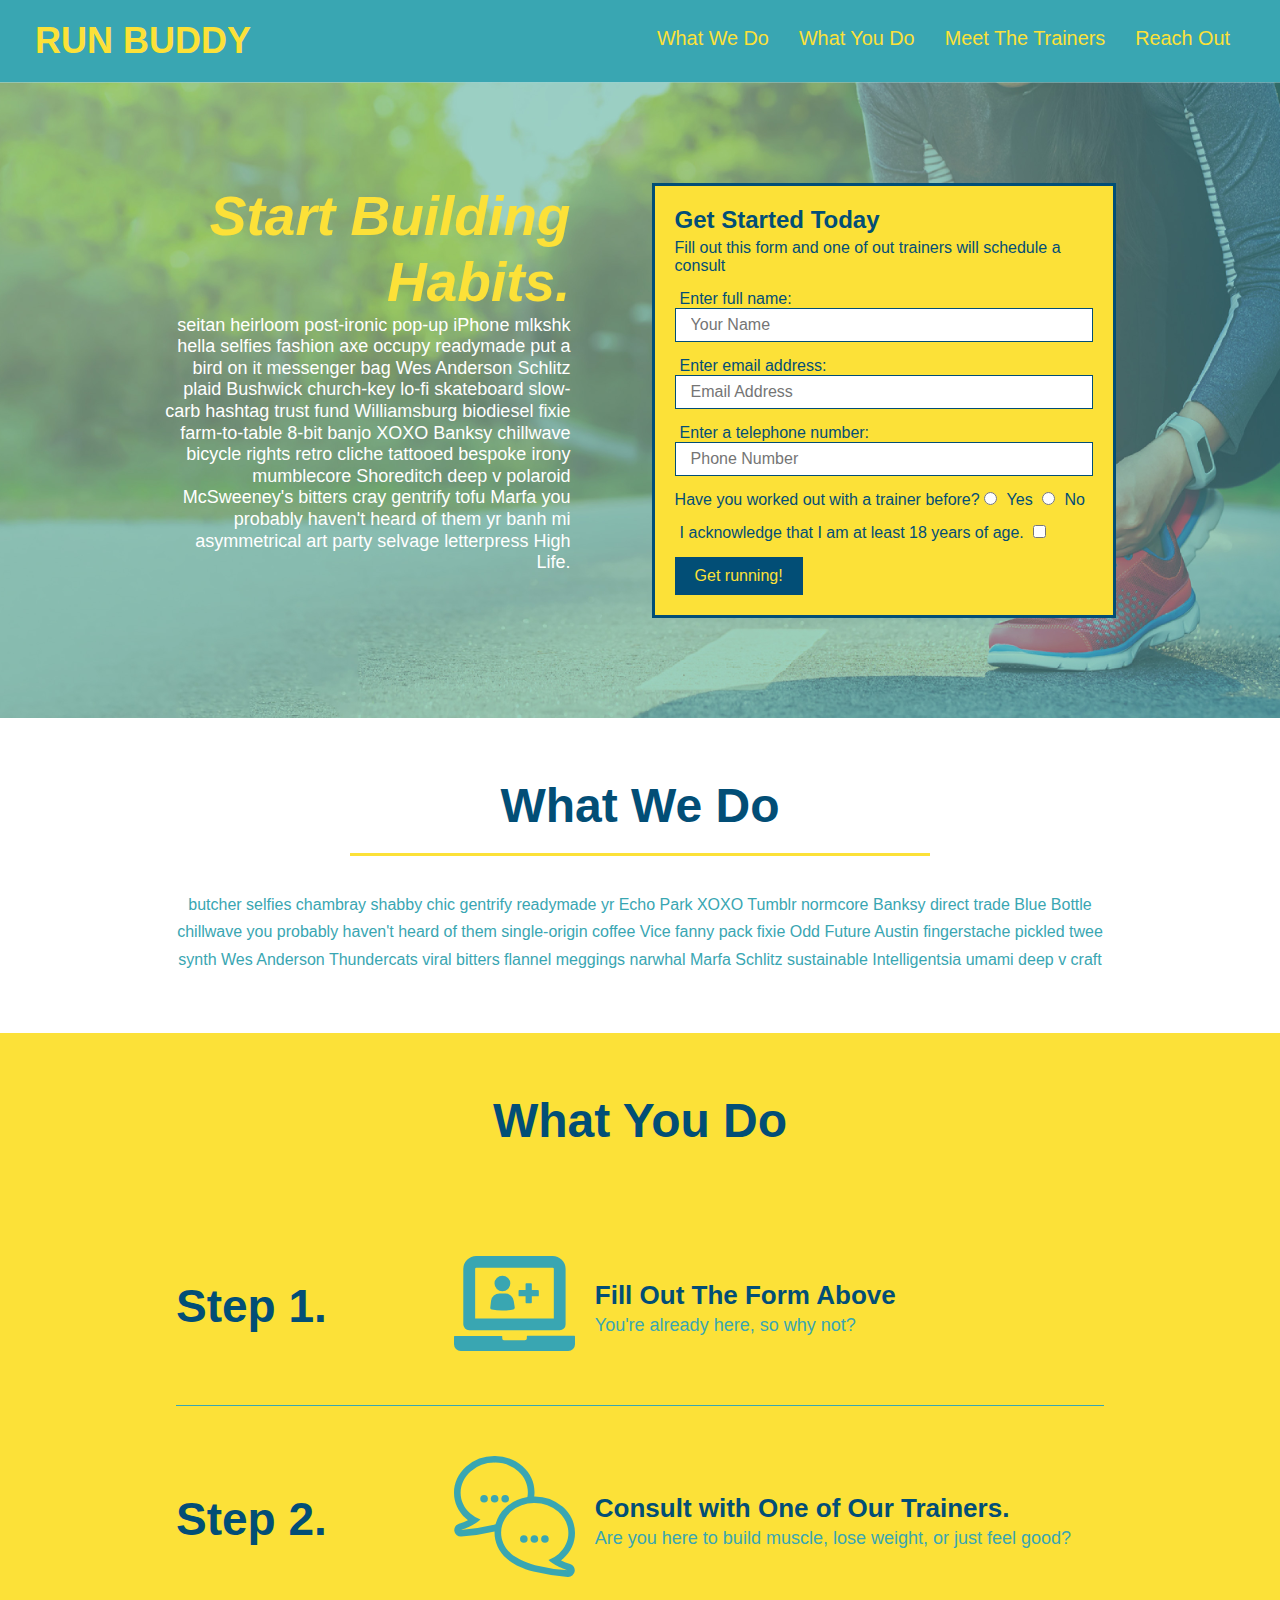
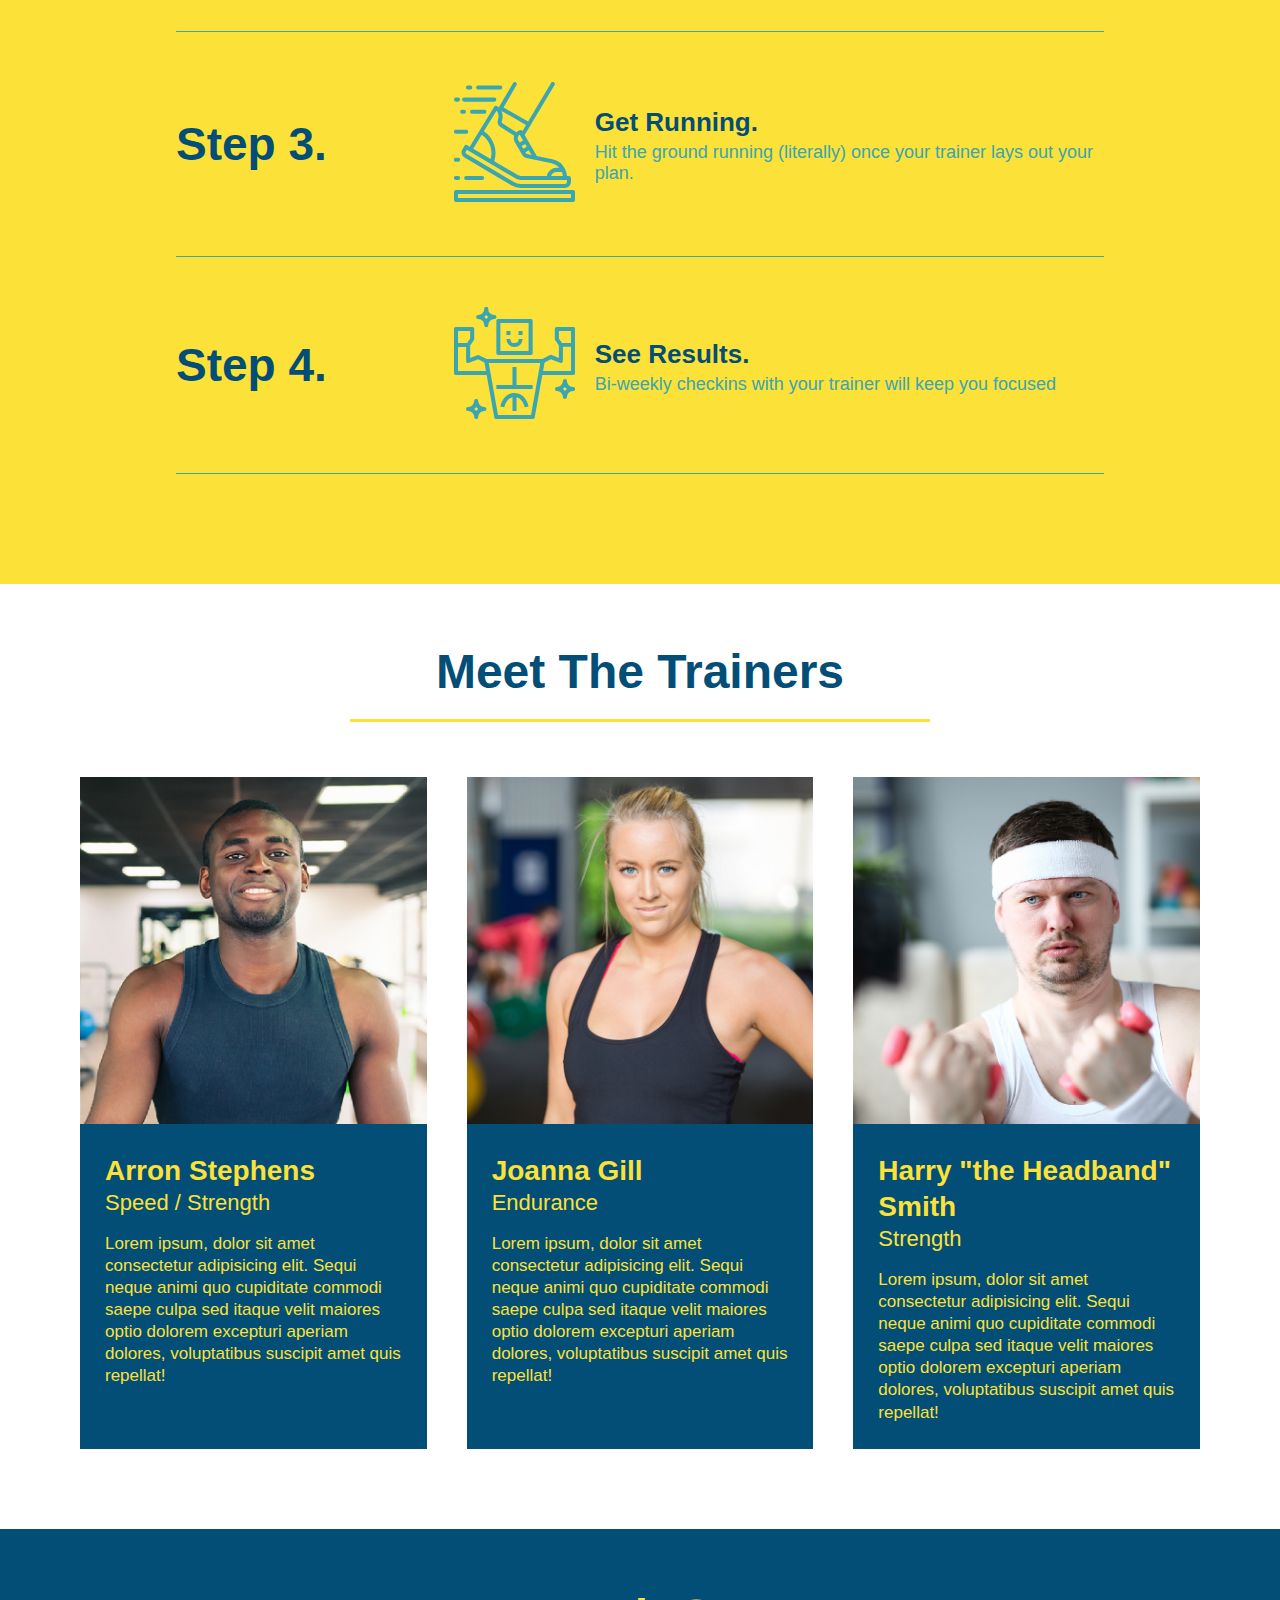
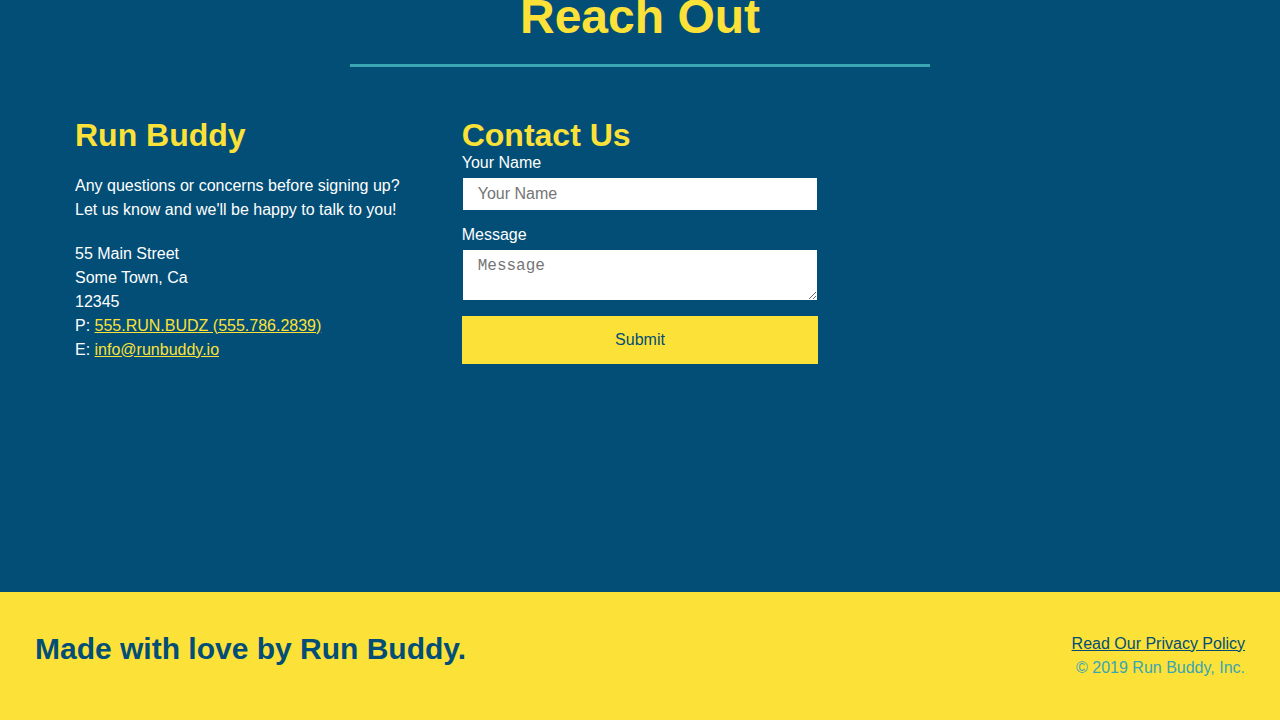
<file: index.html>
<!Doctype html>
<html lang="en">
    <head>
        <meta charset="UTF-8" />
        <meta name="viewport" content="width=device-width, initial-scale=1.0" />
        <title>Run Buddy</title>
        <link rel="stylesheet" href="./assets/css/style.css" />
    </head>
    <body>
        <!--nav-->
        <header>
            <h1>
                <a href="/">RUN BUDDY</a>
            </h1>
            <nav>
                <!--unordered list-->
                <ul>
                    <!--List item-->
                    <li>
                        <!--Anchor-->
                        <a href="#what-we-do">What We Do</a>
                    </li>
                    <li>
                        <a href="#what-you-do">What You Do</a>
                    </li>
                    <li>
                        <a href="#your-trainers">Meet The Trainers</a>
                    </li>
                    <li>
                        <a href="#reach-out">Reach Out</a>
                    </li>
                </ul>
            </nav>
        </header>

        <!--hero-->
        <section class="hero">
            <div class="hero-cta">
                <h2>Start Building Habits.</h2>
                <p>
                  seitan heirloom post-ironic pop-up iPhone mlkshk hella selfies fashion axe occupy readymade put a bird on it messenger bag Wes Anderson Schlitz plaid Bushwick church-key lo-fi skateboard slow-carb hashtag trust fund Williamsburg biodiesel fixie farm-to-table 8-bit banjo XOXO Banksy chillwave bicycle rights retro cliche tattooed bespoke irony mumblecore Shoreditch deep v polaroid McSweeney's bitters cray gentrify tofu Marfa you probably haven't heard of them yr banh mi asymmetrical art party selvage letterpress High Life.
                </p>
            </div>
            <div class="hero-form">
                <h3>Get Started Today</h3>
                <p>Fill out this form and one of out trainers will schedule a consult</p>
            <!--form element-->
            <form>
                <label for="name">Enter full name:</label>
                <input type="text" placeholder="Your Name" name="name" id="name" class="form-input">
                
                <label for="email">Enter email address:</label>
                <input type="text" placeholder="Email Address" name="email" id="email" class="form-input">
                
                <label for="phone">Enter a telephone number:</label>
                <input type="text" placeholder="Phone Number" name="phone" id="phone" class="form-input">
                
                <p>
                Have you worked out with a trainer before?
                <input type="radio" name="trainer-confirm" id="trainer-yes" />
                <label for="trainer-yes">Yes</label>
                
                <input type="radio" name="trainer-confirm" id="trainer-no" />
                <label for="trainer-no">No</label>
                </p>
                
                <p>
                <label for="checkbox" >
                I acknowledge that I am at least 18 years of age.
                </label>
                <input type="checkbox" name="age-confirm" id="checkbox" />
                </p>
                
                <button type="submit">
                Get running!
                </button>
            </form>
            </div>
        </section>
        
        <!--"what we do"-->
        <section id="what-we-do" class="intro">
            <div class="flex-row">
                <h2 class="section-title primary-border">What We Do</h2>
            </div>
            
            <div class="flex-row">
                <p>
                  butcher selfies chambray shabby chic gentrify readymade yr Echo Park XOXO Tumblr normcore Banksy direct trade Blue Bottle chillwave you probably haven't heard of them single-origin coffee Vice fanny pack fixie Odd Future Austin fingerstache pickled twee synth Wes Anderson Thundercats viral bitters flannel meggings narwhal Marfa Schlitz sustainable Intelligentsia umami deep v craft
                </p>
            </div>
        </section>

        <!--"what you do"-->
        <section id="what-you-do" class="steps">
            <div class="flex-row">
                <h2 class="section-title primary-border">What You Do</h2>
            </div>

            <div class="step">
                <h3>Step 1.</h3>
                <div class="step-info">
                  <div class="step-img">
                    <img src="./assets/images/step-1.svg" alt="" />
                  </div>
                  <div class="step-text">
                    <h4>Fill Out The Form Above</h4>
                    <p>You're already here, so why not?</p>
                  </div>
                </div>
            </div>

            <div class="step">
                <h3>Step 2.</h3>
                <div class="step-info">
                  <div class="step-img">
                    <img src="./assets/images/step-2.svg" alt="" />
                  </div>
                  <div class="step-text">
                    <h4>Consult with One of Our Trainers.</h4>
                    <p>Are you here to build muscle, lose weight, or just feel good?</p>
                  </div>
                </div>
            </div>

            <div class="step">
                <h3>Step 3.</h3>
                <div class="step-info">
                  <div class="step-img">
                    <img src="./assets/images/step-3.svg" alt="" />
                  </div>
                  <div class="step-text">
                    <h4>Get Running.</h4>
                    <p>Hit the ground running (literally) once your trainer lays out your plan.</p>
                  </div>
                </div>
            </div>

            <div class="step">
                <h3>Step 4.</h3>
                <div class="step-info">
                  <div class="step-img">
                    <img src="./assets/images/step-4.svg" alt="" />
                  </div>
                  <div class="step-text">
                    <h4>See Results.</h4>
                    <p>Bi-weekly checkins with your trainer will keep you focused</p>
                  </div>
                </div>
            </div>
        </section>

        <!--"meet the trainers"-->
        <section id="your-trainers">
            <div class="flex-row">
                <h2  class="section-title primary-border">Meet The Trainers</h2>
            </div>

            <div class="trainers">
            <article class="trainer">
                <img src="./assets/images/trainer-1.jpg" alt="Arron Stephens in his workout clothes, ready to pump iron" />
                <div class="trainer-bio">
                  <h3 class="trainer-name">Arron Stephens</h3>
                  <h4 class="trainer-role">Speed / Strength</h4>
                  <p>
                    Lorem ipsum, dolor sit amet consectetur adipisicing elit. Sequi neque animi quo cupiditate commodi saepe culpa sed
                    itaque velit maiores optio dolorem excepturi aperiam dolores, voluptatibus suscipit amet quis repellat!
                  </p>
                </div>
              </article>

            <article class="trainer">
                <img src="./assets/images/trainer-2.jpg" alt="Joanna Gill cooling off after a workout" />
                <div class="trainer-bio">
                <h3 class="trainer-name">Joanna Gill</h3>
                <h4 class="trainer-role">Endurance</h4>
                <p>
                    Lorem ipsum, dolor sit amet consectetur adipisicing elit. Sequi neque animi quo cupiditate commodi saepe culpa sed
                    itaque velit maiores optio dolorem excepturi aperiam dolores, voluptatibus suscipit amet quis repellat!
                </p>
                </div>
            </article>
          
            <article class="trainer">
                <img src="./assets/images/trainer-3.jpg" alt="Harry Smith wearing a headband and lifting comically small pink weights" />
                <div class="trainer-bio">
                <h3 class="trainer-name">Harry "the Headband" Smith</h3>
                <h4 class="trainer-role">Strength</h4>
                <p>
                    Lorem ipsum, dolor sit amet consectetur adipisicing elit. Sequi neque animi quo cupiditate commodi saepe culpa sed
                    itaque velit maiores optio dolorem excepturi aperiam dolores, voluptatibus suscipit amet quis repellat!
                </p>
                </div>
            </article>
            </div>
        </section>

        <!--"reach out"-->
        <section id="reach-out" class="contact">
            <div class="flex-row">
                <h2 class="section-title secondary-border">Reach Out</h2>
            </div>
            
            <div class="contact-info">
                <div>
                    <h3>Run Buddy</h3>
                    <p>
                      Any questions or concerns before signing up?
                      <br />
                      Let us know and we'll be happy to talk to you!
                    </p>
                
                    <address>
                      55 Main Street <br />
                      Some Town, Ca <br />
                      12345 <br />
                      P: <a href="tel:555.786.2839">555.RUN.BUDZ (555.786.2839)</a><br />
                      E: <a href="mailto://info@runbuddy.io">info@runbuddy.io</a>
                    </address>
                
                  </div>
                
                  <div class="contact-form">
                    <h3>Contact Us</h3>
                    <form>
                      <label for="contact-name">Your Name</label>
                      <input type="text" id="contact-name" placeholder="Your Name" />
                
                      <label for="contact-message">Message</label>
                      <textarea id="contact-message" placeholder="Message"></textarea>
                
                      <button type="submit">Submit</button>
                    </form>
                  </div>

                <iframe src="https://www.google.com/maps/embed?pb=!1m18!1m12!1m3!1d22404.193262173565!2d-75.69986568384833!3d45.41893426585388!2m3!1f0!2f0!3f0!3m2!1i1024!2i768!4f13.1!3m3!1m2!1s0x4cce04ff4fe494ef%3A0x26bb54f60c29f6e!2sParliament%20Hill!5e0!3m2!1sen!2sca!4v1645134554059!5m2!1sen!2sca" 
                width="600" 
                height="450" 
                style="border:0;" 
                allowfullscreen="" 
                loading="lazy">
                </iframe>
            </div>
        </section>

        <!--footer-->
        <footer>
            <h2> Made with love by Run Buddy.</h2>
            <div>
                <a href="privacy-policy.html">Read Our Privacy Policy</a><br />
                &copy; 2019 Run Buddy, Inc.
            </div>
        </footer>
    </body>
</html>
</file>
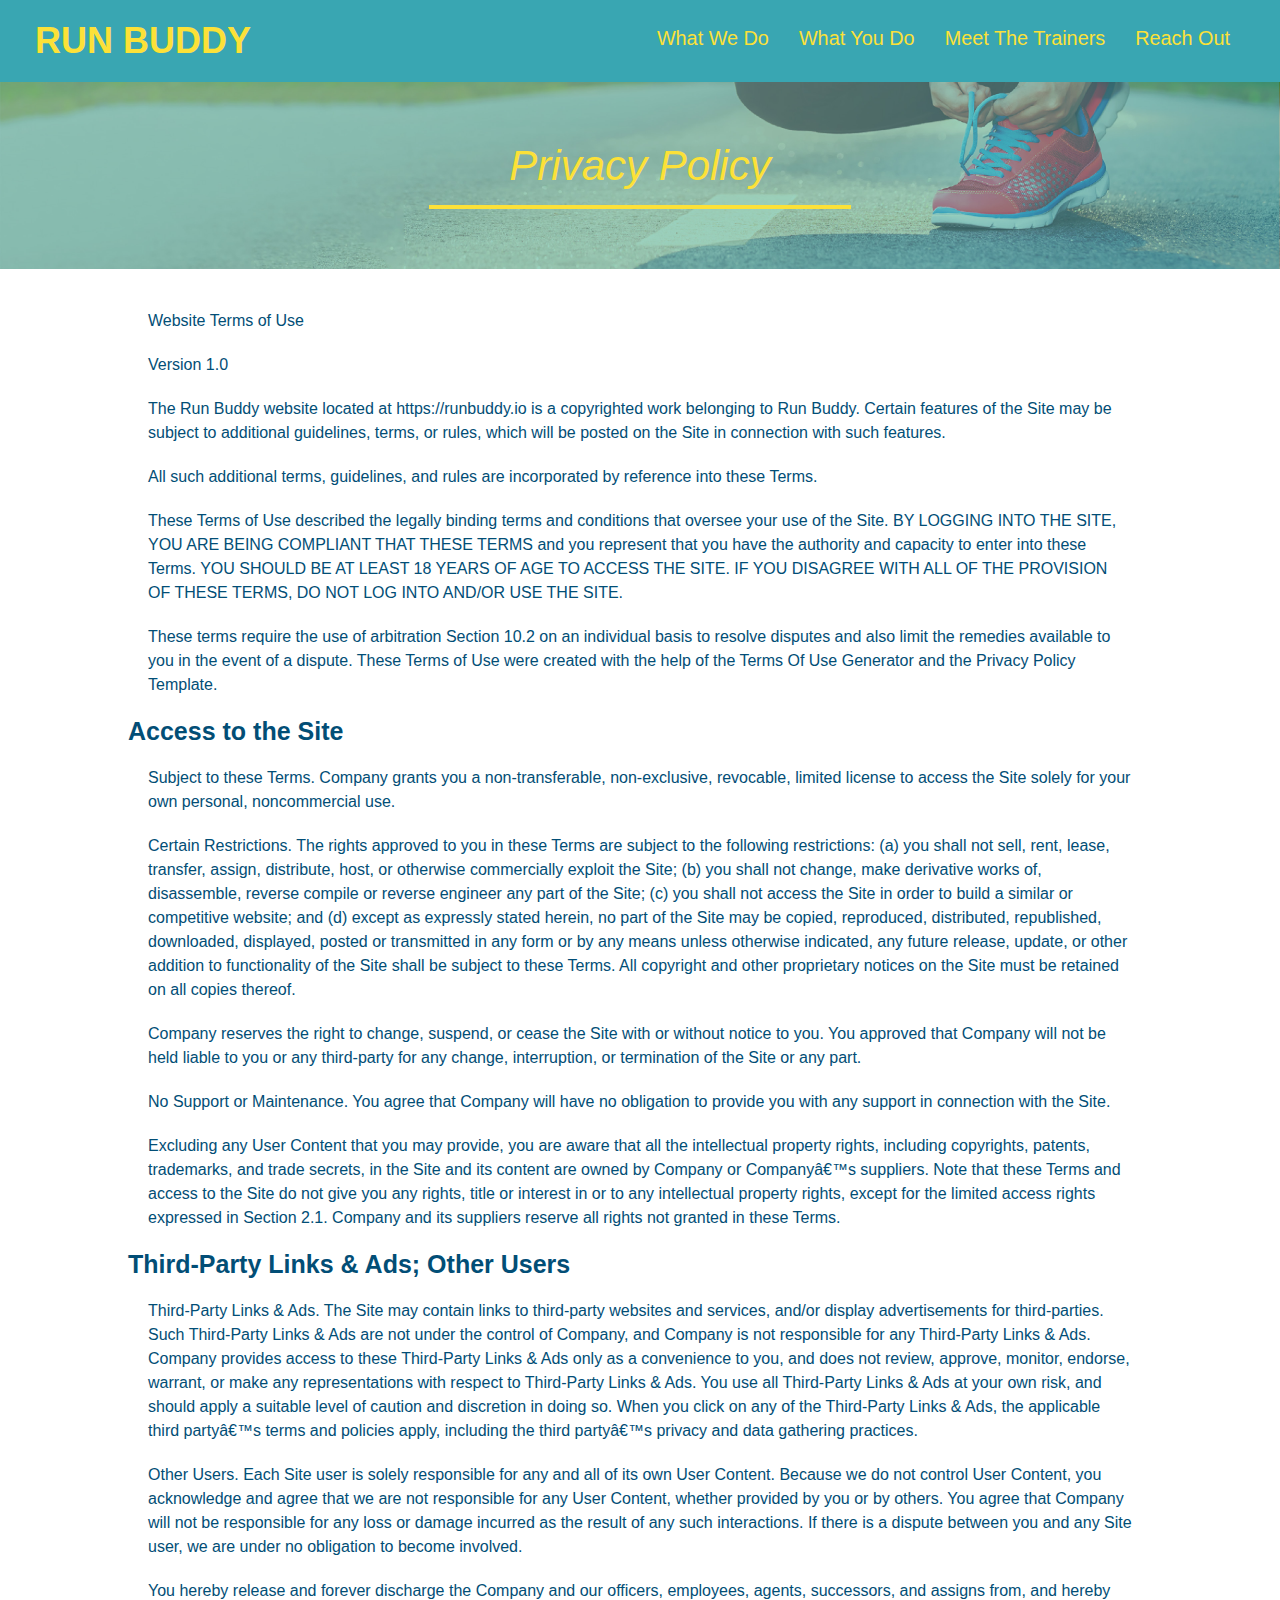
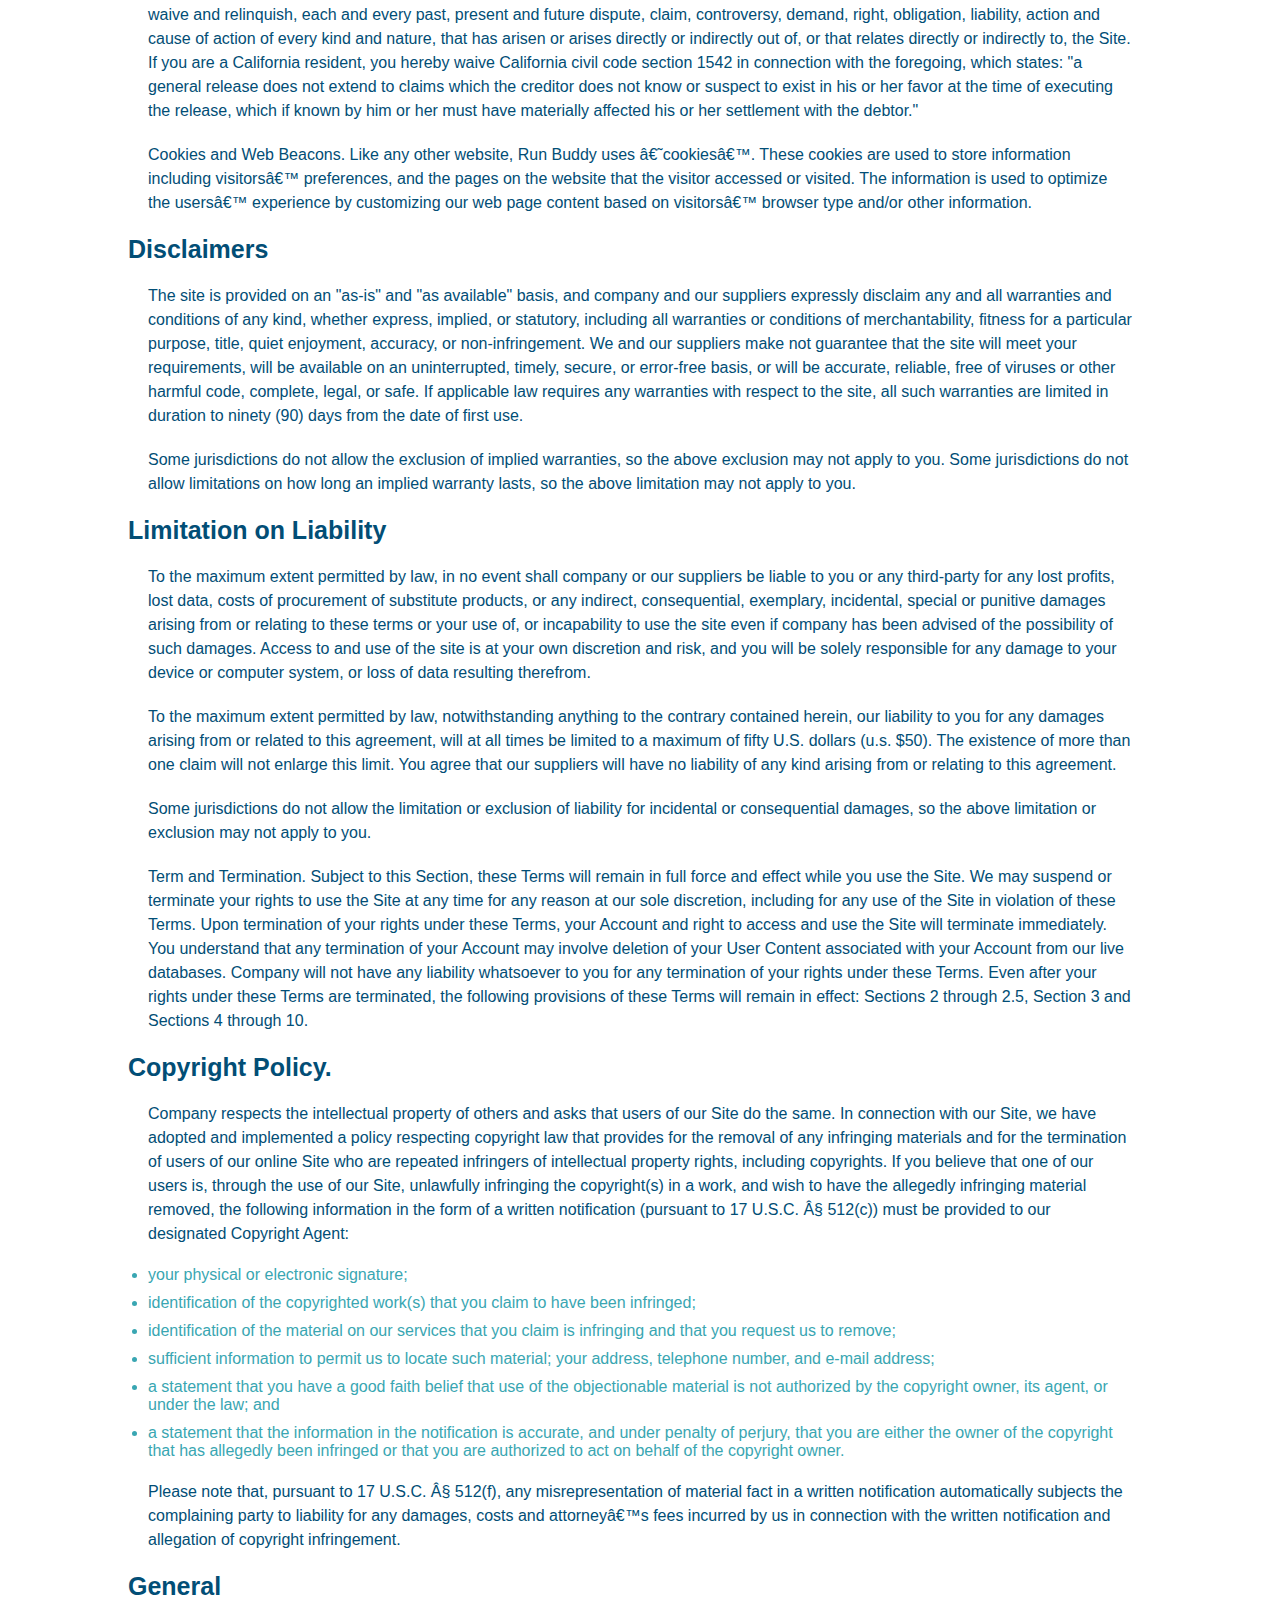
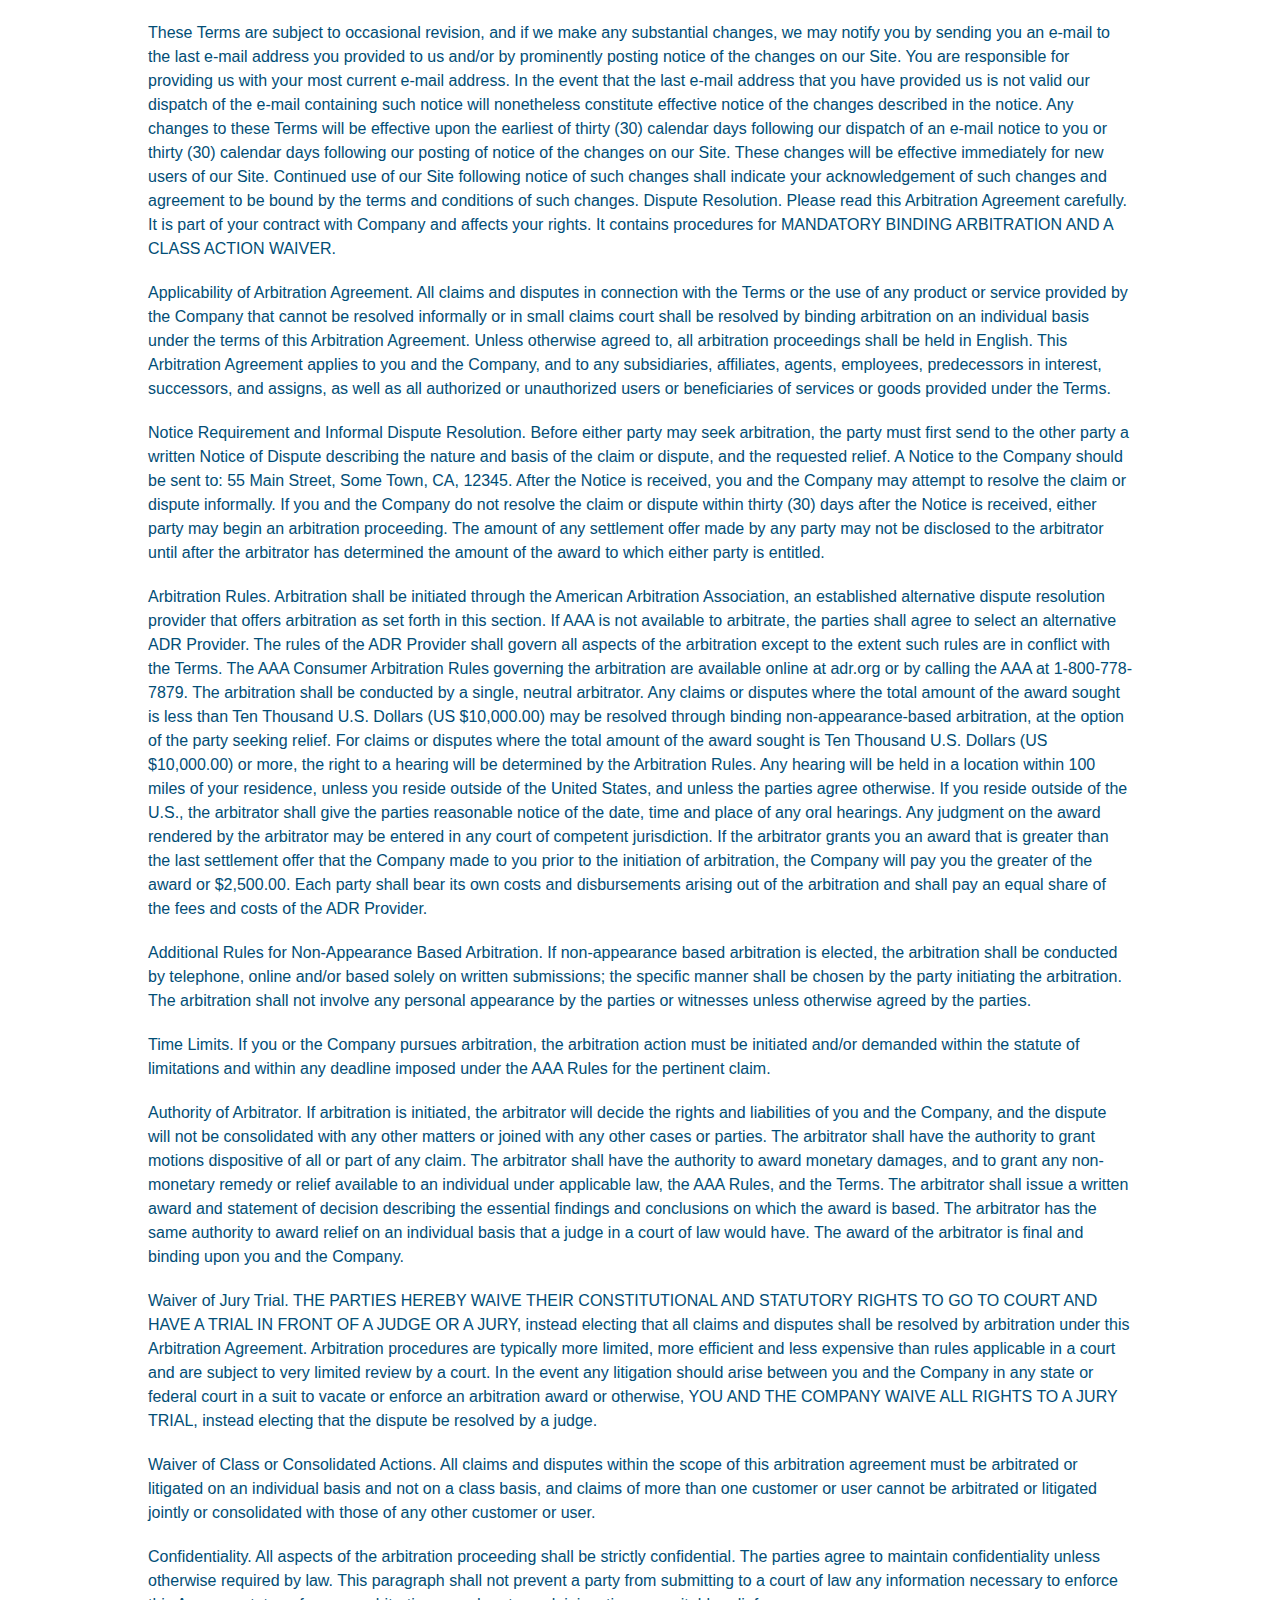
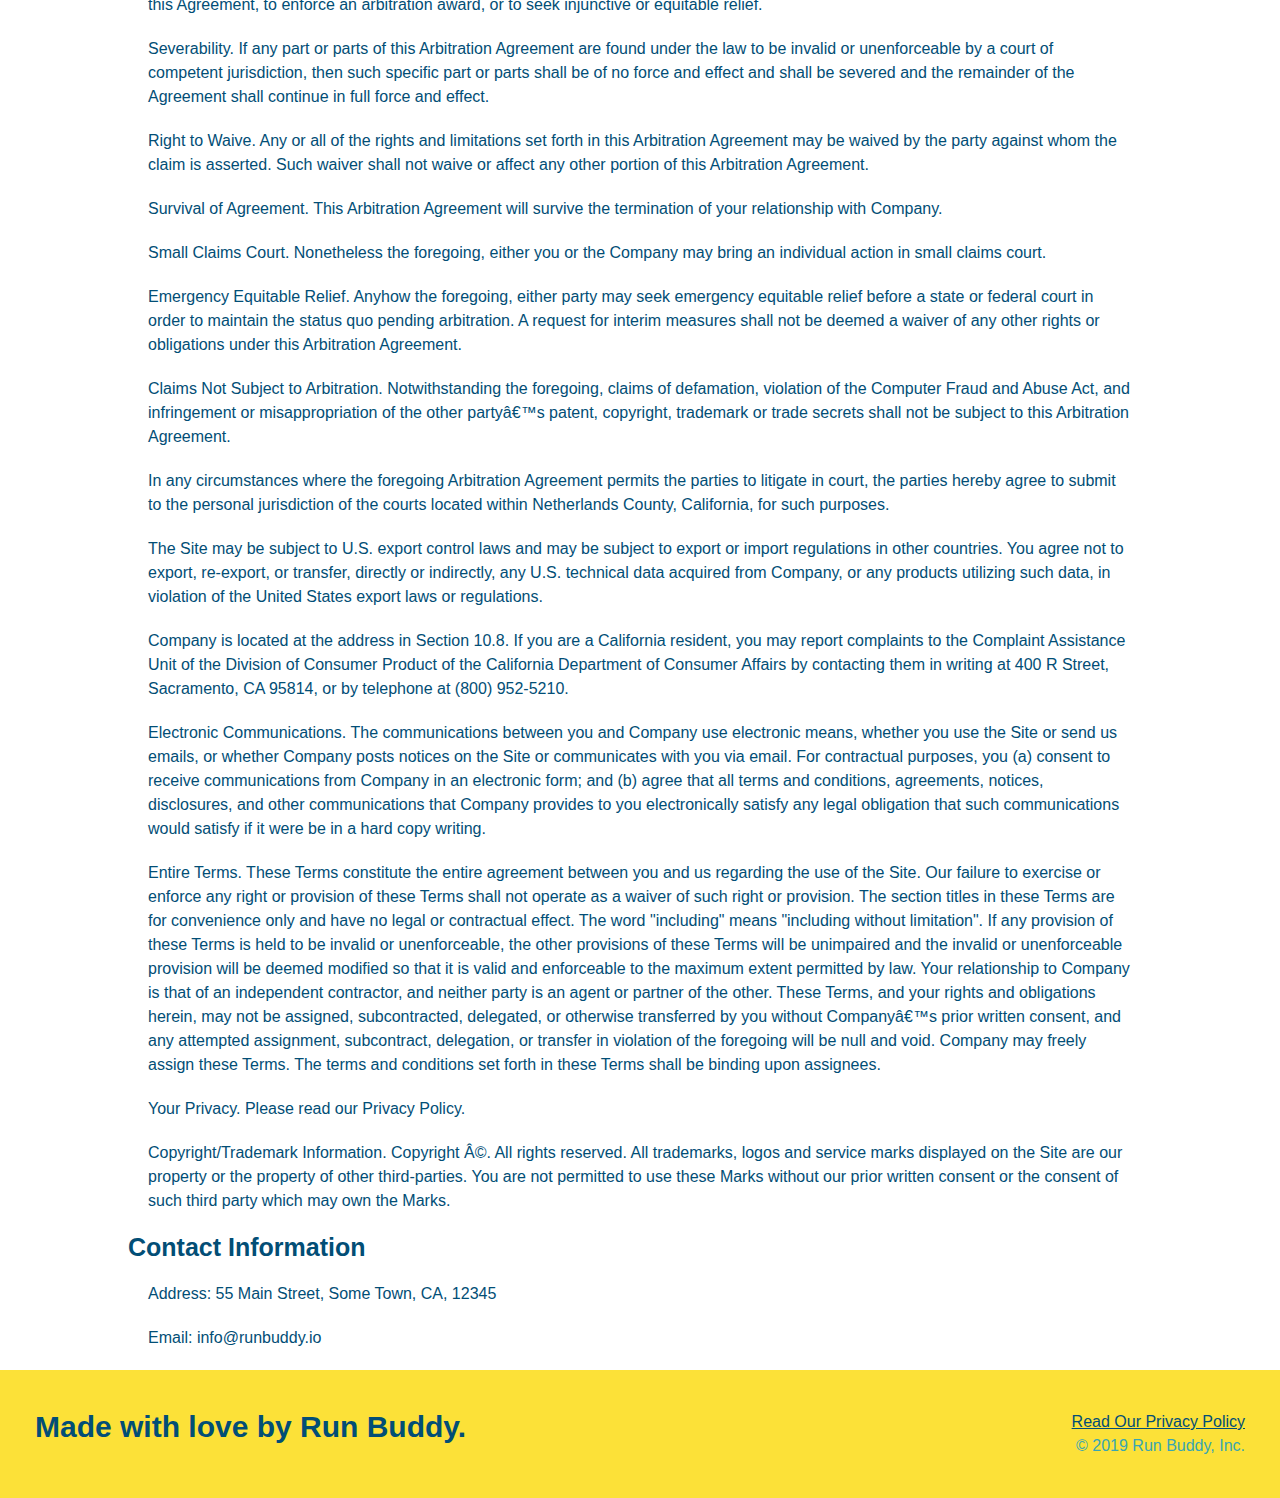
<file: privacy-policy.html>
<!Doctype html>
<html lang="en">
    <head>
        <meta charset="UTF-8" />
        <meta name="viewport" content="width=device-width, initial-scale=1.0" />
        <title>Privacy Policy - Run Buddy</title>
        <link rel="stylesheet" href="./assets/css/style.css"/>
        <link rel="stylesheet" href="./assets/css/secondary-styles.css"/>
    </head>

    <body>
        <header>
            <h1>
                <a href="/">RUN BUDDY</a>
            </h1>
            <nav>
                <ul>
                    <li>
                        <a href="./index.html#what-we-do">What We Do</a>
                    </li>
                    <li>
                        <a href="./index.html#what-you-do">What You Do</a>
                    </li>
                    <li>
                        <a href="./index.html#your-trainers">Meet The Trainers</a>
                    </li>
                    <li>
                        <a href="./index.html#reach-out">Reach Out</a>
                    </li>
                </ul>
            </nav>
        </header>

        <section class="hero">
            <h2 class="page-title">
              Privacy Policy
            </h2>
        </section>
        
        <article class="secondary-content">
            <p>
                Website Terms of Use
            </p>
        
            <p>
                Version 1.0
            </p>
        
            <p>
                The Run Buddy website located at https://runbuddy.io is a copyrighted work belonging to Run Buddy. Certain
                features of the Site may be subject to additional guidelines, terms, or rules, which will be posted on the Site
                in connection with such features.
            </p>
 
            <p>
                All such additional terms, guidelines, and rules are incorporated by reference into these Terms.
            </p>
        
            <p>
                These Terms of Use described the legally binding terms and conditions that oversee your use of the Site. BY
                LOGGING INTO THE SITE, YOU ARE BEING COMPLIANT THAT THESE TERMS and you represent that you have the authority
                and capacity to enter into these Terms. YOU SHOULD BE AT LEAST 18 YEARS OF AGE TO ACCESS THE SITE. IF YOU
                DISAGREE WITH ALL OF THE PROVISION OF THESE TERMS, DO NOT LOG INTO AND/OR USE THE SITE.
            </p>
        
            <p>
              These terms require the use of arbitration Section 10.2 on an individual basis to resolve disputes and also
              limit the remedies available to you in the event of a dispute. These Terms of Use were created with the help of
              the Terms Of Use Generator and the Privacy Policy Template.
            </p>
      
            <h3>
              Access to the Site
            </h3>
      
            <p>
              Subject to these Terms. Company grants you a non-transferable, non-exclusive, revocable, limited license to
              access the Site solely for your own personal, noncommercial use.
            </p>
      
            <p>
              Certain Restrictions. The rights approved to you in these Terms are subject to the following restrictions: (a)
              you shall not sell, rent, lease, transfer, assign, distribute, host, or otherwise commercially exploit the Site;
              (b) you shall not change, make derivative works of, disassemble, reverse compile or reverse engineer any part of
              the Site; (c) you shall not access the Site in order to build a similar or competitive website; and (d) except
              as expressly stated herein, no part of the Site may be copied, reproduced, distributed, republished, downloaded,
              displayed, posted or transmitted in any form or by any means unless otherwise indicated, any future release,
              update, or other addition to functionality of the Site shall be subject to these Terms. All copyright and other
              proprietary notices on the Site must be retained on all copies thereof.
            </p>
      
            <p>
              Company reserves the right to change, suspend, or cease the Site with or without notice to you. You approved
              that Company will not be held liable to you or any third-party for any change, interruption, or termination of
              the Site or any part.
            </p>
      
            <p>
              No Support or Maintenance. You agree that Company will have no obligation to provide you with any support in
              connection with the Site.
            </p>
      
            <p>
              Excluding any User Content that you may provide, you are aware that all the intellectual property rights,
              including copyrights, patents, trademarks, and trade secrets, in the Site and its content are owned by Company
              or Companyâ€™s suppliers. Note that these Terms and access to the Site do not give you any rights, title or
              interest in or to any intellectual property rights, except for the limited access rights expressed in Section
              2.1. Company and its suppliers reserve all rights not granted in these Terms.
            </p>
      
            <h3>
              Third-Party Links &amp; Ads; Other Users
            </h3>
      
            <p>
              Third-Party Links &amp; Ads. The Site may contain links to third-party websites and services, and/or display
              advertisements for third-parties. Such Third-Party Links &amp; Ads are not under the control of Company, and Company
              is not responsible for any Third-Party Links &amp; Ads. Company provides access to these Third-Party Links &amp; Ads
              only as a convenience to you, and does not review, approve, monitor, endorse, warrant, or make any
              representations with respect to Third-Party Links &amp; Ads. You use all Third-Party Links &amp; Ads at your own risk,
              and should apply a suitable level of caution and discretion in doing so. When you click on any of the
              Third-Party Links &amp; Ads, the applicable third partyâ€™s terms and policies apply, including the third partyâ€™s
              privacy and data gathering practices.
            </p>
      
            <p>
              Other Users. Each Site user is solely responsible for any and all of its own User Content. Because we do not
              control User Content, you acknowledge and agree that we are not responsible for any User Content, whether
              provided by you or by others. You agree that Company will not be responsible for any loss or damage incurred as
              the result of any such interactions. If there is a dispute between you and any Site user, we are under no
              obligation to become involved.
            </p>
      
            <p>
              You hereby release and forever discharge the Company and our officers, employees, agents, successors, and
              assigns from, and hereby waive and relinquish, each and every past, present and future dispute, claim,
              controversy, demand, right, obligation, liability, action and cause of action of every kind and nature, that has
              arisen or arises directly or indirectly out of, or that relates directly or indirectly to, the Site. If you are
              a California resident, you hereby waive California civil code section 1542 in connection with the foregoing,
              which states: "a general release does not extend to claims which the creditor does not know or suspect to exist
              in his or her favor at the time of executing the release, which if known by him or her must have materially
              affected his or her settlement with the debtor."
            </p>
      
            <p>
              Cookies and Web Beacons. Like any other website, Run Buddy uses â€˜cookiesâ€™. These cookies are used to store
              information including visitorsâ€™ preferences, and the pages on the website that the visitor accessed or visited.
              The information is used to optimize the usersâ€™ experience by customizing our web page content based on visitorsâ€™
              browser type and/or other information.
            </p>
      
            <h3>
              Disclaimers
            </h3>
      
            <p>
              The site is provided on an "as-is" and "as available" basis, and company and our suppliers expressly disclaim
              any and all warranties and conditions of any kind, whether express, implied, or statutory, including all
              warranties or conditions of merchantability, fitness for a particular purpose, title, quiet enjoyment, accuracy,
              or non-infringement. We and our suppliers make not guarantee that the site will meet your requirements, will be
              available on an uninterrupted, timely, secure, or error-free basis, or will be accurate, reliable, free of
              viruses or other harmful code, complete, legal, or safe. If applicable law requires any warranties with respect
              to the site, all such warranties are limited in duration to ninety (90) days from the date of first use.
            </p>
      
            <p>
              Some jurisdictions do not allow the exclusion of implied warranties, so the above exclusion may not apply to
              you. Some jurisdictions do not allow limitations on how long an implied warranty lasts, so the above limitation
              may not apply to you.
            </p>
      
            <h3>
              Limitation on Liability
            </h3>
      
            <p>
              To the maximum extent permitted by law, in no event shall company or our suppliers be liable to you or any
              third-party for any lost profits, lost data, costs of procurement of substitute products, or any indirect,
              consequential, exemplary, incidental, special or punitive damages arising from or relating to these terms or
              your use of, or incapability to use the site even if company has been advised of the possibility of such
              damages. Access to and use of the site is at your own discretion and risk, and you will be solely responsible
              for any damage to your device or computer system, or loss of data resulting therefrom.
            </p>
      
            <p>
              To the maximum extent permitted by law, notwithstanding anything to the contrary contained herein, our liability
              to you for any damages arising from or related to this agreement, will at all times be limited to a maximum of
              fifty U.S. dollars (u.s. $50). The existence of more than one claim will not enlarge this limit. You agree that
              our suppliers will have no liability of any kind arising from or relating to this agreement.
            </p>
      
            <p>
              Some jurisdictions do not allow the limitation or exclusion of liability for incidental or consequential
              damages, so the above limitation or exclusion may not apply to you.
            </p>
      
            <p>
              Term and Termination. Subject to this Section, these Terms will remain in full force and effect while you use
              the Site. We may suspend or terminate your rights to use the Site at any time for any reason at our sole
              discretion, including for any use of the Site in violation of these Terms. Upon termination of your rights under
              these Terms, your Account and right to access and use the Site will terminate immediately. You understand that
              any termination of your Account may involve deletion of your User Content associated with your Account from our
              live databases. Company will not have any liability whatsoever to you for any termination of your rights under
              these Terms. Even after your rights under these Terms are terminated, the following provisions of these Terms
              will remain in effect: Sections 2 through 2.5, Section 3 and Sections 4 through 10.
            </p>
      
            <h3>
              Copyright Policy.
            </h3>
      
            <p>
              Company respects the intellectual property of others and asks that users of our Site do the same. In connection
              with our Site, we have adopted and implemented a policy respecting copyright law that provides for the removal
              of any infringing materials and for the termination of users of our online Site who are repeated infringers of
              intellectual property rights, including copyrights. If you believe that one of our users is, through the use of
              our Site, unlawfully infringing the copyright(s) in a work, and wish to have the allegedly infringing material
              removed, the following information in the form of a written notification (pursuant to 17 U.S.C. Â§ 512(c)) must
              be provided to our designated Copyright Agent:
            </p>
      
            <ul>
              <li>
                your physical or electronic signature;
              </li>
              <li>
                identification of the copyrighted work(s) that you claim to have been infringed;
              </li>
              <li>
                identification of the material on our services that you claim is infringing and that you request us to remove;
              </li>
              <li>
                sufficient information to permit us to locate such material; your address, telephone number, and e-mail
                address;
              </li>
              <li>
                a statement that you have a good faith belief that use of the objectionable material is not authorized by the
                copyright owner, its agent, or under the law; and
              </li>
              <li>
                a statement that the information in the notification is accurate, and under penalty of perjury, that you are
                either the owner of the copyright that has allegedly been infringed or that you are authorized to act on
                behalf of the copyright owner.
              </li>
            </ul>
      
            <p>
              Please note that, pursuant to 17 U.S.C. Â§ 512(f), any misrepresentation of material fact in a written
              notification automatically subjects the complaining party to liability for any damages, costs and attorneyâ€™s
              fees incurred by us in connection with the written notification and allegation of copyright infringement.
            </p>
      
            <h3>
              General
            </h3>
      
            <p>
              These Terms are subject to occasional revision, and if we make any substantial changes, we may notify you by
              sending you an e-mail to the last e-mail address you provided to us and/or by prominently posting notice of the
              changes on our Site. You are responsible for providing us with your most current e-mail address. In the event
              that the last e-mail address that you have provided us is not valid our dispatch of the e-mail containing such
              notice will nonetheless constitute effective notice of the changes described in the notice. Any changes to these
              Terms will be effective upon the earliest of thirty (30) calendar days following our dispatch of an e-mail
              notice to you or thirty (30) calendar days following our posting of notice of the changes on our Site. These
              changes will be effective immediately for new users of our Site. Continued use of our Site following notice of
              such changes shall indicate your acknowledgement of such changes and agreement to be bound by the terms and
              conditions of such changes. Dispute Resolution. Please read this Arbitration Agreement carefully. It is part of
              your contract with Company and affects your rights. It contains procedures for MANDATORY BINDING ARBITRATION AND
              A CLASS ACTION WAIVER.
            </p>
      
            <p>
              Applicability of Arbitration Agreement. All claims and disputes in connection with the Terms or the use of any
              product or service provided by the Company that cannot be resolved informally or in small claims court shall be
              resolved by binding arbitration on an individual basis under the terms of this Arbitration Agreement. Unless
              otherwise agreed to, all arbitration proceedings shall be held in English. This Arbitration Agreement applies to
              you and the Company, and to any subsidiaries, affiliates, agents, employees, predecessors in interest,
              successors, and assigns, as well as all authorized or unauthorized users or beneficiaries of services or goods
              provided under the Terms.
            </p>
      
            <p>
              Notice Requirement and Informal Dispute Resolution. Before either party may seek arbitration, the party must
              first send to the other party a written Notice of Dispute describing the nature and basis of the claim or
              dispute, and the requested relief. A Notice to the Company should be sent to: 55 Main Street, Some Town, CA,
              12345. After the Notice is received, you and the Company may attempt to resolve the claim or dispute informally.
              If you and the Company do not resolve the claim or dispute within thirty (30) days after the Notice is received,
              either party may begin an arbitration proceeding. The amount of any settlement offer made by any party may not
              be disclosed to the arbitrator until after the arbitrator has determined the amount of the award to which either
              party is entitled.
            </p>
      
            <p>
              Arbitration Rules. Arbitration shall be initiated through the American Arbitration Association, an established
              alternative dispute resolution provider that offers arbitration as set forth in this section. If AAA is not
              available to arbitrate, the parties shall agree to select an alternative ADR Provider. The rules of the ADR
              Provider shall govern all aspects of the arbitration except to the extent such rules are in conflict with the
              Terms. The AAA Consumer Arbitration Rules governing the arbitration are available online at adr.org or by
              calling the AAA at 1-800-778-7879. The arbitration shall be conducted by a single, neutral arbitrator. Any
              claims or disputes where the total amount of the award sought is less than Ten Thousand U.S. Dollars (US
              $10,000.00) may be resolved through binding non-appearance-based arbitration, at the option of the party seeking
              relief. For claims or disputes where the total amount of the award sought is Ten Thousand U.S. Dollars (US
              $10,000.00) or more, the right to a hearing will be determined by the Arbitration Rules. Any hearing will be
              held in a location within 100 miles of your residence, unless you reside outside of the United States, and
              unless the parties agree otherwise. If you reside outside of the U.S., the arbitrator shall give the parties
              reasonable notice of the date, time and place of any oral hearings. Any judgment on the award rendered by the
              arbitrator may be entered in any court of competent jurisdiction. If the arbitrator grants you an award that is
              greater than the last settlement offer that the Company made to you prior to the initiation of arbitration, the
              Company will pay you the greater of the award or $2,500.00. Each party shall bear its own costs and
              disbursements arising out of the arbitration and shall pay an equal share of the fees and costs of the ADR
              Provider.
            </p>
      
            <p>
              Additional Rules for Non-Appearance Based Arbitration. If non-appearance based arbitration is elected, the
              arbitration shall be conducted by telephone, online and/or based solely on written submissions; the specific
              manner shall be chosen by the party initiating the arbitration. The arbitration shall not involve any personal
              appearance by the parties or witnesses unless otherwise agreed by the parties.
            </p>
      
            <p>
              Time Limits. If you or the Company pursues arbitration, the arbitration action must be initiated and/or demanded
              within the statute of limitations and within any deadline imposed under the AAA Rules for the pertinent claim.
            </p>
      
            <p>
              Authority of Arbitrator. If arbitration is initiated, the arbitrator will decide the rights and liabilities of
              you and the Company, and the dispute will not be consolidated with any other matters or joined with any other
              cases or parties. The arbitrator shall have the authority to grant motions dispositive of all or part of any
              claim. The arbitrator shall have the authority to award monetary damages, and to grant any non-monetary remedy
              or relief available to an individual under applicable law, the AAA Rules, and the Terms. The arbitrator shall
              issue a written award and statement of decision describing the essential findings and conclusions on which the
              award is based. The arbitrator has the same authority to award relief on an individual basis that a judge in a
              court of law would have. The award of the arbitrator is final and binding upon you and the Company.
            </p>
      
            <p>
              Waiver of Jury Trial. THE PARTIES HEREBY WAIVE THEIR CONSTITUTIONAL AND STATUTORY RIGHTS TO GO TO COURT AND HAVE
              A TRIAL IN FRONT OF A JUDGE OR A JURY, instead electing that all claims and disputes shall be resolved by
              arbitration under this Arbitration Agreement. Arbitration procedures are typically more limited, more efficient
              and less expensive than rules applicable in a court and are subject to very limited review by a court. In the
              event any litigation should arise between you and the Company in any state or federal court in a suit to vacate
              or enforce an arbitration award or otherwise, YOU AND THE COMPANY WAIVE ALL RIGHTS TO A JURY TRIAL, instead
              electing that the dispute be resolved by a judge.
            </p>
      
            <p>
              Waiver of Class or Consolidated Actions. All claims and disputes within the scope of this arbitration agreement
              must be arbitrated or litigated on an individual basis and not on a class basis, and claims of more than one
              customer or user cannot be arbitrated or litigated jointly or consolidated with those of any other customer or
              user.
            </p>
      
            <p>
              Confidentiality. All aspects of the arbitration proceeding shall be strictly confidential. The parties agree to
              maintain confidentiality unless otherwise required by law. This paragraph shall not prevent a party from
              submitting to a court of law any information necessary to enforce this Agreement, to enforce an arbitration
              award, or to seek injunctive or equitable relief.
            </p>
      
            <p>
              Severability. If any part or parts of this Arbitration Agreement are found under the law to be invalid or
              unenforceable by a court of competent jurisdiction, then such specific part or parts shall be of no force and
              effect and shall be severed and the remainder of the Agreement shall continue in full force and effect.
            </p>
      
            <p>
              Right to Waive. Any or all of the rights and limitations set forth in this Arbitration Agreement may be waived
              by the party against whom the claim is asserted. Such waiver shall not waive or affect any other portion of this
              Arbitration Agreement.
            </p>
      
            <p>
              Survival of Agreement. This Arbitration Agreement will survive the termination of your relationship with
              Company.
            </p>
      
            <p>
              Small Claims Court. Nonetheless the foregoing, either you or the Company may bring an individual action in small
              claims court.
            </p>
      
            <p>
              Emergency Equitable Relief. Anyhow the foregoing, either party may seek emergency equitable relief before a
              state or federal court in order to maintain the status quo pending arbitration. A request for interim measures
              shall not be deemed a waiver of any other rights or obligations under this Arbitration Agreement.
            </p>
      
            <p>
              Claims Not Subject to Arbitration. Notwithstanding the foregoing, claims of defamation, violation of the
              Computer Fraud and Abuse Act, and infringement or misappropriation of the other partyâ€™s patent, copyright,
              trademark or trade secrets shall not be subject to this Arbitration Agreement.
            </p>
      
            <p>
              In any circumstances where the foregoing Arbitration Agreement permits the parties to litigate in court, the
              parties hereby agree to submit to the personal jurisdiction of the courts located within Netherlands County,
              California, for such purposes.
            </p>
      
            <p>
              The Site may be subject to U.S. export control laws and may be subject to export or import regulations in other
              countries. You agree not to export, re-export, or transfer, directly or indirectly, any U.S. technical data
              acquired from Company, or any products utilizing such data, in violation of the United States export laws or
              regulations.
            </p>
      
            <p>
              Company is located at the address in Section 10.8. If you are a California resident, you may report complaints
              to the Complaint Assistance Unit of the Division of Consumer Product of the California Department of Consumer
              Affairs by contacting them in writing at 400 R Street, Sacramento, CA 95814, or by telephone at (800) 952-5210.
            </p>
      
            <p>
              Electronic Communications. The communications between you and Company use electronic means, whether you use the
              Site or send us emails, or whether Company posts notices on the Site or communicates with you via email. For
              contractual purposes, you (a) consent to receive communications from Company in an electronic form; and (b)
              agree that all terms and conditions, agreements, notices, disclosures, and other communications that Company
              provides to you electronically satisfy any legal obligation that such communications would satisfy if it were be
              in a hard copy writing.
            </p>
      
            <p>
              Entire Terms. These Terms constitute the entire agreement between you and us regarding the use of the Site. Our
              failure to exercise or enforce any right or provision of these Terms shall not operate as a waiver of such right
              or provision. The section titles in these Terms are for convenience only and have no legal or contractual
              effect. The word "including" means "including without limitation". If any provision of these Terms is held to be
              invalid or unenforceable, the other provisions of these Terms will be unimpaired and the invalid or
              unenforceable provision will be deemed modified so that it is valid and enforceable to the maximum extent
              permitted by law. Your relationship to Company is that of an independent contractor, and neither party is an
              agent or partner of the other. These Terms, and your rights and obligations herein, may not be assigned,
              subcontracted, delegated, or otherwise transferred by you without Companyâ€™s prior written consent, and any
              attempted assignment, subcontract, delegation, or transfer in violation of the foregoing will be null and void.
              Company may freely assign these Terms. The terms and conditions set forth in these Terms shall be binding upon
              assignees.
            </p>
      
            <p>
              Your Privacy. Please read our Privacy Policy.
            </p>
      
            <p>
              Copyright/Trademark Information. Copyright Â©. All rights reserved. All trademarks, logos and service marks
              displayed on the Site are our property or the property of other third-parties. You are not permitted to use
              these Marks without our prior written consent or the consent of such third party which may own the Marks.
            </p>
      
            <h3>
              Contact Information
            </h3>
      
            <p>
              Address: 55 Main Street, Some Town, CA, 12345
            </p>
      
            <p>
              Email: info@runbuddy.io
            </p>
            </div>
        </article>

        <footer>
            <h2> Made with love by Run Buddy.</h2>
            <div>
                <a href="privacy-policy.html">Read Our Privacy Policy</a><br />
                &copy; 2019 Run Buddy, Inc.
            </div>
        </footer>

    </body>

</html>
</file>
<file: assets/css/style.css>
* {
    margin: 0;
    padding: 0;
    box-sizing: border-box;
  }

/* Header styles */
header {
    padding: 20px 35px;
    background-color: #39a6b2;
    display: flex;
    justify-content: space-between;
    flex-wrap: wrap;
}

header h1 {
    font-weight: bold;
    font-size: 36px;
    color: #fce138;
    margin: 0;
}
  
header a {
    text-decoration: none;
    color: #fce138;
}

header nav {
    margin: 7px 0;
}

header nav ul {
    display: flex;
    flex-wrap: wrap;
    justify-content: space-between;
    align-items: center;
    list-style: none;
}

header nav ul li a {
    padding: 10px 15px;
    font-weight: lighter;
    font-size: 1.55vw;
  }

/* Body Styles */
body {
    color: #39a6b2;
    font-family: Helvetica, Arial, sans-serif;
}

.section-title {
    font-size: 48px;
    color: #024e76;
    border-bottom: 3px solid;
    padding-bottom: 20px;
    text-align: center;
    margin: 0 auto 35px auto;
    width: 50%;
}
  
.primary-border {
    border-color: #fce138;
}
  
.secondary-border {
    border-color: #39a6b2;
}

.text-left {
    text-align: left;
}
  
.text-right {
    text-align: right;
}

.flex-row {
    display: flex;
}

/* Section Styles */
section {
    padding: 60px;
}

/* Hero Style */
.hero {
    background-image: url("../images/hero-bg.jpg");
    background-size: cover;
    background-position: center;
    display: flex;
    justify-content: center;
    flex-wrap: wrap;
    align-items: flex-start;
}

.hero-cta {
    width: 35%;
    text-align: right;
    margin: 3.5%;
    color: #fff;
    font-size: 18px;
    line-height: 1.2;
}

.hero-cta h2 {
    font-style: italic;
    font-size: 55px;
    color: #fce138;
}

.hero-form {
    border: 3px solid #024e76;
    background-color: #fce138;
    padding: 20px;
    width: 40%;
    margin: 3.5%;
    color: #024e76;
}

.hero-form p {
    margin: 5px 0 15px 0;
}

.hero-form h3 {
    font-size: 24px;
    margin: 0;
}
  
.form-input {
    border: 1px solid #024e76;
    display: block;
    padding: 7px 15px;
    font-size: 16px;
    color: #024e76;
    width: 100%;
    margin-bottom: 15px;
}

.hero-form label {
    margin: 0 5px;
}

.hero-form button {
    color: #fce138;
    background-color: #024e76;
    border: none;
    padding: 10px 20px;
    font-size: 16px;
}

/* What We Do Section */
.intro p {
    margin: 0 auto;
    line-height: 1.7;
    color: #39a6b2;
    width: 80%;
    font: 20px;
    text-align: center;
}

/* What you do Section */
.steps {
    background: #fce138;
}

.step {
    margin: 50px auto;
    padding-bottom: 50px;
    width: 80%;
    border-bottom: 1px solid #39a6b2;
    display: flex;
    flex-wrap: wrap;
    align-items: center;
    justify-content: space-between;
}
  
.step h3 {
    color: #024e76;
    font-size: 46px;
    flex: 1 30%;
}

.step-text {
    flex: 12;
}

.step-text h4 {
    font-size: 26px;
    line-height: 1.5;
    color: #024e76;
}
  
.step-text p {
    color: #39a6b2;
    font-size: 18px;
}

.step-info {
    display: flex;
    flex-wrap: wrap;
    align-items: center;
    flex: 2 70%;
}

.step-img {
    flex: 1 12%;
    margin-right: 20px;
}

.step-img img {
    max-width: 100%;
}

/* Meet the Trainers Section */
.trainers {
    width: 100%;
    margin: 0 auto;
    display: flex;
    flex-wrap: wrap;
    justify-content: space-around;
  }

.trainer {
    margin: 20px;
    flex: 1;
    background: #024e76;
    color: #fce138;
}

.trainer img {
    width: 100%;
}
  
.trainer-bio {
    padding: 25px;
    line-height: 1.3;
}

.trainer-bio h3 {
    font-size: 28px;
}
  
.trainer-bio h4 {
    font-weight: lighter;
    font-size: 22px;
    margin-bottom: 15px;
}
  
.trainer-bio p {
    font-size: 17px;
}

/* Reach Out Section */
.contact {
    background: #024e76;
}

.contact h2 {
    color: #fce138;
}

.contact-info {
    display: flex;
    justify-content: space-between;
    flex-wrap: wrap;
}

.contact-info > * {
    flex: 1;
    margin: 15px;
}

.contact-info iframe {
    height: 400px;
}

.contact-info div {
    color: white;
}

.contact-info h3 {
    color: #fce138;
    font-size: 32px;
}
  
.contact-info p, .contact-info address {
    margin: 20px 0;
    line-height: 1.5;
    font-size: 16px;
    font-style: normal;
}
  
.contact-info a {
    color: #fce138;
}

.contact-form input, .contact-form textarea {
    border: 1px solid #024e76;
    display: block;
    padding: 7px 15px;
    font-size: 16px;
    color: #024e76;
    width: 100%;
    margin-bottom: 15px;
    margin-top: 5px;
}

.contact-form button {
    width: 100%;
    border: none;
    background-color: #fce138;
    color: #024e76;
    text-align: center;
    padding: 15px 0;
    font-size: 16px;
}

/* Footer Stylers */
footer {
    background: #fce138;
    width: 100%;
    padding: 40px 35px;
    display: flex;
    justify-content: space-between;
    flex-wrap: wrap;
}

footer h2 {
    color: #024e76;
    font-size: 30px;
    margin: 0;
}

footer div {
    line-height: 1.5;
    text-align: right;
}

footer a {
    color: #024e76;
}

/* MEDIA QUERIES FOR SMALLER DESKTOP SCREENS AND SMALLER*/
@media screen and (max-width: 980px) {
    header {
        padding-bottom: 0;
        justify-content: center;
    }
    
    header h1 {
      width: 100%;
      text-align: center;
    }
    
    header nav ul {
      margin-top: 20px;
      width: 100%;
      justify-content: center;
    }
    
    header nav ul li a {
      font-size: 20px;
    }

    .hero-cta, .hero-form {
      width: 100%;
    }
      
    .hero-cta {
      text-align: center;
    }

    .section-title {
      width: 80%;
    }
    
    .trainer {
      flex: 0 70%;
    }
    
    .contact-info iframe{
      flex: 1 100%;
    }
    
    footer h2, footer div {
      text-align: center;
      width: 100%;
    }
}
  
/* MEDIA QUERY FOR TABLETS AND SMALLER */
  @media screen and (max-width: 768px) {
    section {
      padding: 30px 15px;
    }

    .step h3 {
      flex: 1 100%;
      text-align: center;
    }
  
    .step-info {
      flex: 2 100%;
      text-align: center;
      justify-content: center;
    }
  
    .step-img {
      flex: 0 32%;
      margin-right: 0;
      margin-top: 15px;
      margin-bottom: 15px;
    }
  
    .step-text {
      flex: 100%;  
    }
}
  
  /* MEDIA QUERY FOR MOBILE PHONES AND SMALLER */
  @media screen and (max-width: 575px) {
    .hero-form button {
      width: 100%;
    }
  
    .section-title {
      width: 95%;
    }
  
    .intro p {
      width: 100%;
    }
  
    .trainer {
      flex: 0 100%;
    }
  
    .contact-info {
      text-align: center;
    }
  
    .contact-info > * {
      flex: 0 100%;
    }

    .contact-form {
      order: 3;
    }
}
</file>
<file: assets/css/secondary-styles.css>
.hero {
    background-position: bottom;
    height: auto;
    text-align: center;
    margin-bottom: 40px;
}

.page-title {
    color: #fce138;
    display: inline-block;
    border-bottom: 4px solid #fce138;
    padding: 0 80px 15px 80px;
    font-weight: normal;
    font-size: 42px;
    font-style: italic;
}

.secondary-content {
    width: 80%;
    margin: 0 auto;
    color: #024e76;
}

.secondary-content h3 {
    font-size: 25px;
    margin: 20px 0;
}

.secondary-content p {
    font-size: 16px;
    line-height: 1.5;
    margin: 20px;
}

.secondary-content ul {
    margin: 15px 20px;
}

.secondary-content li {
    color: #39a6b2;
    margin: 10px 0px;
}
</file>
